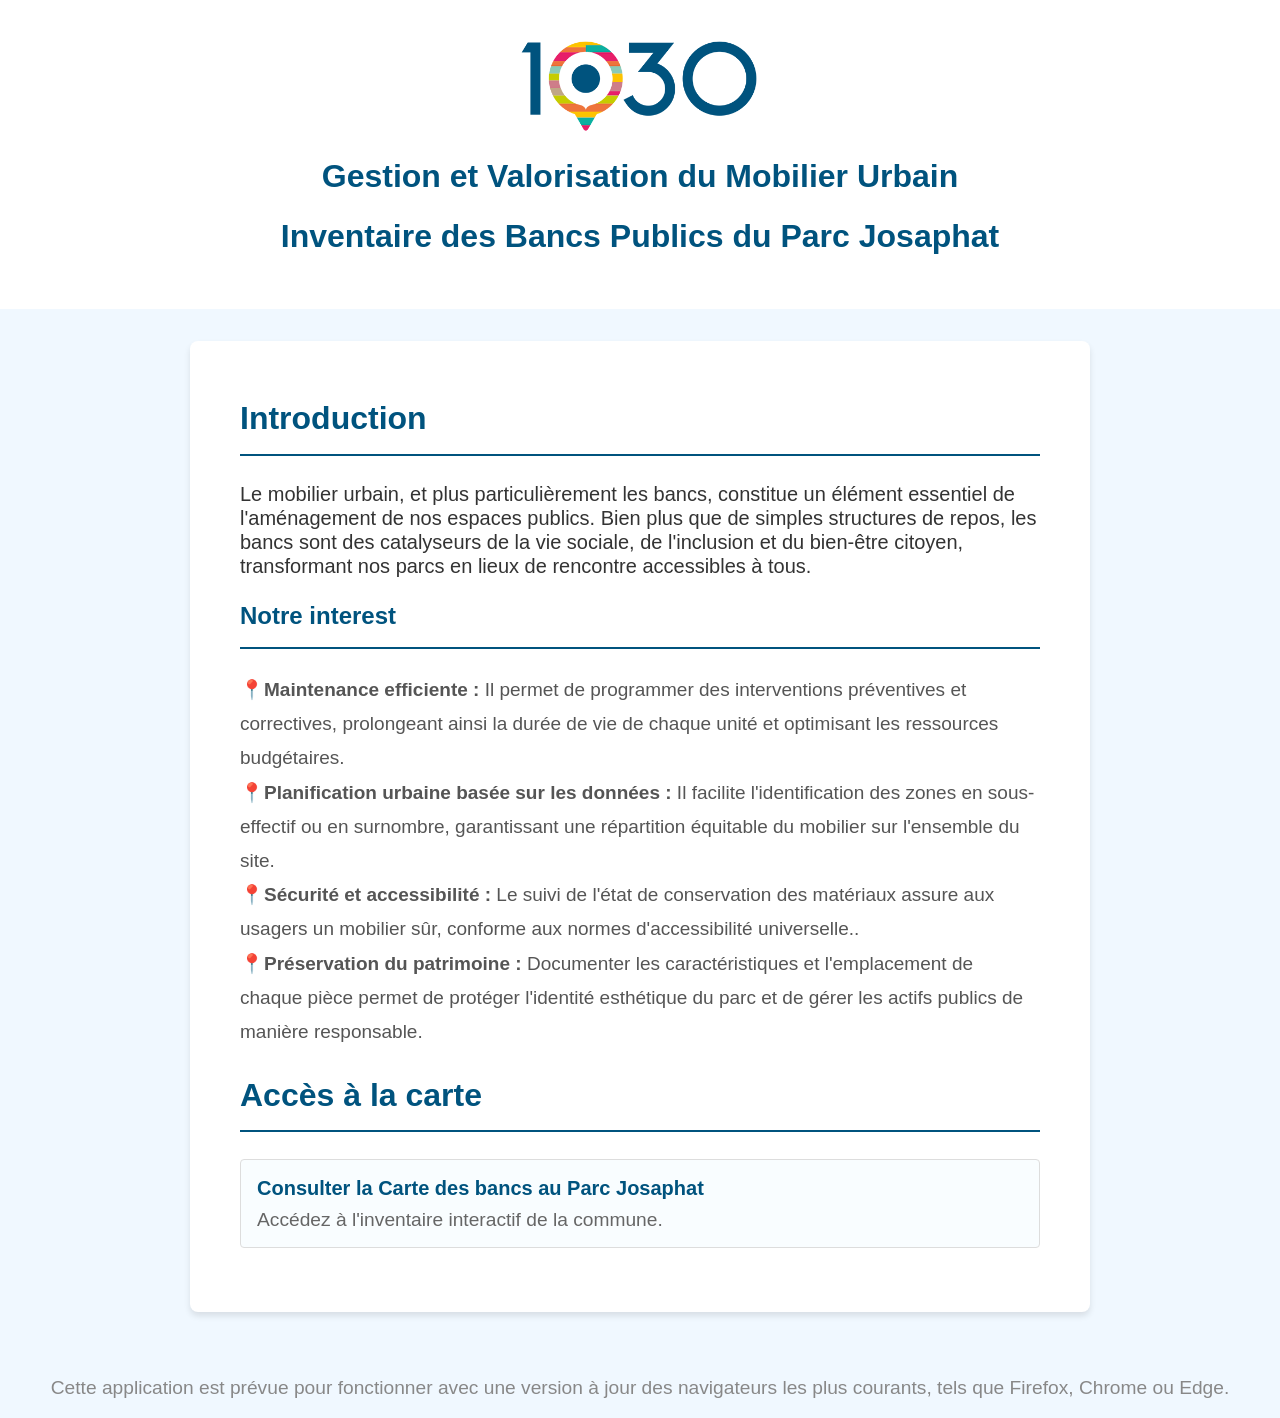
<file: index.html>
<!DOCTYPE html>
<html lang="fr">

<head>
    <meta charset="utf-8" />
    <title>Bancs Publics du Parc Josaphat | Inventaire</title>
    <link rel="shortcut icon" href="src/css/images/logo1030GeoData.ico" type="image/x-icon">
    <link rel="stylesheet" href="src/css/style.css">
</head>

<body class="root">
    <header class="page-header">
        <div class="logo-container">
            <img src="src/css/images/schaerbeek1030_logo.png" alt="Logotipo de Schaerbeek">
        </div>
        <h1>Gestion et Valorisation du Mobilier Urbain</h1>
        <h1>Inventaire des Bancs Publics du Parc Josaphat</h1>
    </header>

    <main class="main-content">

        <section class="link-section">
            <div style="max-width: 800px; margin: 0 auto;">
                <h2>Introduction</h2>

                <div class="introduction" style="text-align: left; margin: 0 0 2rem 0; max-width: 100%;">
                    <p style="margin-bottom: 1.2rem;">
                        Le mobilier urbain, et plus particulièrement les bancs, constitue un élément essentiel de
                        l'aménagement de nos espaces publics. Bien plus que de simples structures de repos, les bancs
                        sont des catalyseurs de la vie sociale, de l'inclusion et du bien-être citoyen, transformant nos
                        parcs en lieux de rencontre accessibles à tous.
                    </p>

                    <h3>Notre interest</h3>

                    <ul class="objectives-list"
                        style="list-style: none; padding-left: 0; text-align: left; font-size: 0.95em; color: #555; line-height: 1.8;">
                        <li>📍<strong>Maintenance efficiente :</strong> Il permet de programmer des interventions
                            préventives et
                            correctives, prolongeant ainsi la durée de vie de chaque unité et optimisant les ressources
                            budgétaires.</li>
                        <li>📍<strong>Planification urbaine basée sur les données :</strong> Il facilite
                            l'identification
                            des zones en
                            sous-effectif ou en surnombre, garantissant une répartition équitable du mobilier sur
                            l'ensemble du site.</li>
                        <li>📍<strong>Sécurité et accessibilité :</strong> Le suivi de l'état de conservation des
                            matériaux assure aux
                            usagers un mobilier sûr, conforme aux normes d'accessibilité universelle..</li>
                        <li>📍<strong>Préservation du patrimoine :</strong> Documenter les caractéristiques et
                            l'emplacement de chaque
                            pièce permet de protéger l'identité esthétique du parc et de gérer les actifs publics de
                            manière responsable.</li>
                    </ul>

                    <h2>Accès à la carte</h2>
                    <ul class="link-list">
                        <li>
                            <a href="Carte_BancsJosaphat_1030.html" style="background-color: #f9fdff;">
                                <span class="link-title">Consulter la Carte des bancs au Parc Josaphat</span>
                                <span class="link-description">Accédez à l'inventaire interactif de la commune.</span>
                            </a>
                        </li>
                    </ul>
                </div>

                <!--
                <div
                    style="margin-top: 1.5rem; padding: 1.2rem; background-color: #f0f8ff; border-radius: 8px; border-left: 4px solid #00537e;">
                    <p style="font-size: 0.95em; margin: 0; color: #333; line-height: 1.5;">
                        <strong>Vous souhaitez nous aider ?</strong><br>
                        Si vous souhaitez signaler l'état d'une banque endommagée, n'hésitez pas à nous contacter par
                        e-mail
                        au :
                        <a href="mailto:tlaluc@1030.be"
                            style="color: #00537e; font-weight: bold; text-decoration: underline;">tlaluc@1030.be</a>.
                        Votre contribution est précieuse pour préserver ce patrimoine commun.
                    </p>
                </div>
            -->

            </div>
        </section>

    </main>

    <footer class="page-footer">
        <p class="disclaimer">
            Cette application est prévue pour fonctionner avec une version à jour
            des navigateurs les plus courants, tels que Firefox, Chrome ou Edge.
        </p>
    </footer>
</body>

</html>
</file>
<file: src/css/style.css>
:root {
  /* Variables para un mantenimiento más fácil */
  --primary-color: #00537e;
  --secondary-color: #f0f8ff;
  /* Un azul claro para el fondo */
  --text-color: #333;
}

body {
  font-family: "Calibri", sans-serif;
  font-size: 1.2rem;
  line-height: 1.2;
  margin: 0;
  padding: 0;
  color: var(--text-color);
  background-color: var(--secondary-color);
}

.logo-container img {
  width: 250px;
  /* O el tamaño que prefieras, por ejemplo, 100px o 200px */
  height: auto;
  /* Mantiene la proporción original de la imagen */
  display: block;
  /* Para centrarlo correctamente */
  margin: 0 auto 1rem auto;
  /* Centra la imagen y añade un margen inferior */
}

.page-header {
  text-align: center;
  padding: 2rem;
  background-color: #fff;
}

.page-header h1 {
  font-size: 2rem;
  color: var(--primary-color);
}

.introduction {
  font-size: 1.25rem;
  font-weight: demi bold;
  max-width: 700px;
  margin: 0 auto;
  text-align: center;
}

.main-content {
  max-width: 900px;
  margin: 2rem auto;
  padding: 0 1rem;
}

.link-section {
  background-color: #fff;
  border-radius: 8px;
  box-shadow: 0 4px 6px rgba(0, 0, 0, 0.1);
  padding: 2rem;
  margin-bottom: 2rem;
}

.link-section h2 {
  font-size: 2.0rem;
  color: var(--primary-color);
  border-bottom: 2px solid var(--primary-color);
  padding-bottom: 1rem;
}

.link-section h3 {
  font-size: 1.5rem;
  color: var(--primary-color);
  border-bottom: 2px solid var(--primary-color);
  padding-bottom: 1rem;
}

.link-list {
  list-style-type: none;
  padding: 0;
}

.link-list li {
  margin-bottom: 1rem;
}

.link-list a {
  display: block;
  /* Para que el área del enlace sea mayor */
  padding: 1rem;
  text-decoration: none;
  color: var(--text-color);
  border: 1px solid #ddd;
  border-radius: 4px;
  transition: transform 0.2s ease, box-shadow 0.2s ease;
}

.link-list a:hover {
  transform: translateY(-2px);
  box-shadow: 0 6px 8px rgba(0, 0, 0, 0.15);
}

.link-title {
  display: block;
  font-size: 1.25rem;
  font-weight: bold;
  color: var(--primary-color);
}

.link-description {
  display: block;
  font-size: 1.2rem;
  color: #666;
  margin-top: 0.5rem;
}

.page-footer {
  text-align: center;
  margin-top: 4rem;
  color: #888;
}
</file>
